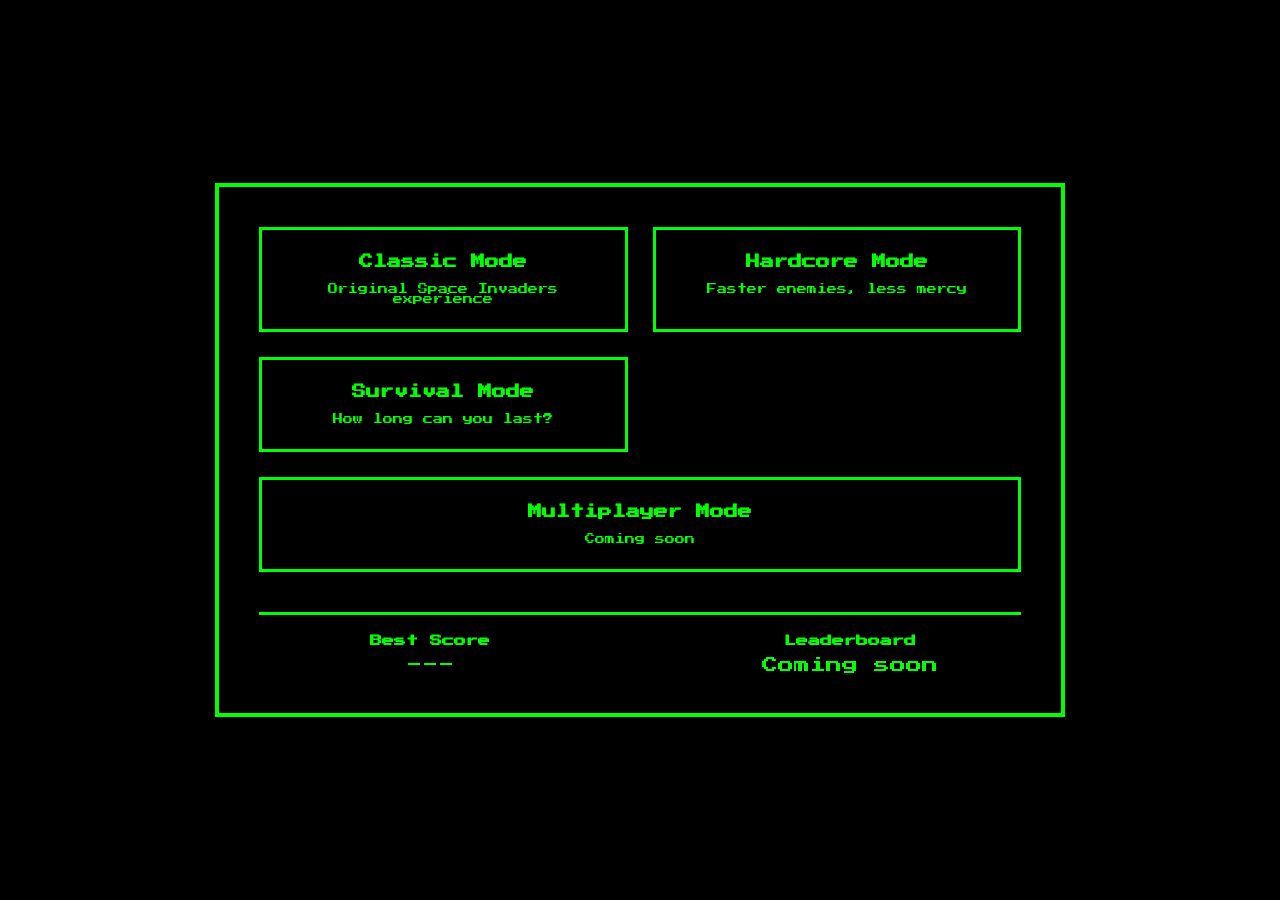
<file: index.html>
<!DOCTYPE html>
<html>
<head>
    <meta charset="UTF-8">
    <title>Space Invaders</title>
    <link rel="stylesheet" href="styles/style.css">
</head>
<body>

    <!-- Main container -->
    <div id="main-menu">

        <!-- Game modes -->
        <div id="game-modes">

            <a href="html/mode1.html" class="mode">
                <h2>Classic Mode</h2>
                <p>Original Space Invaders experience</p>
            </a>

            <a href="html/mode2.html" class="mode">
                <h2>Hardcore Mode</h2>
                <p>Faster enemies, less mercy</p>
            </a>

            <a href="html/mode3.html" class="mode">
                <h2>Survival Mode</h2>
                <p>How long can you last?</p>
            </a>

            <a href="mode4.html" class="mode">
                <h2>Multiplayer Mode</h2>
                <p>Coming soon</p>
            </a>

        </div>

        <!-- Bottom section -->
        <footer id="stats">
            <div id="best-score">
                <h3>Best Score</h3>
                <p>---</p>
            </div>

            <div id="leaderboard">
                <h3>Leaderboard</h3>
                <p>Coming soon</p>
            </div>
        </footer>

    </div>

</body>
</html>
</file>
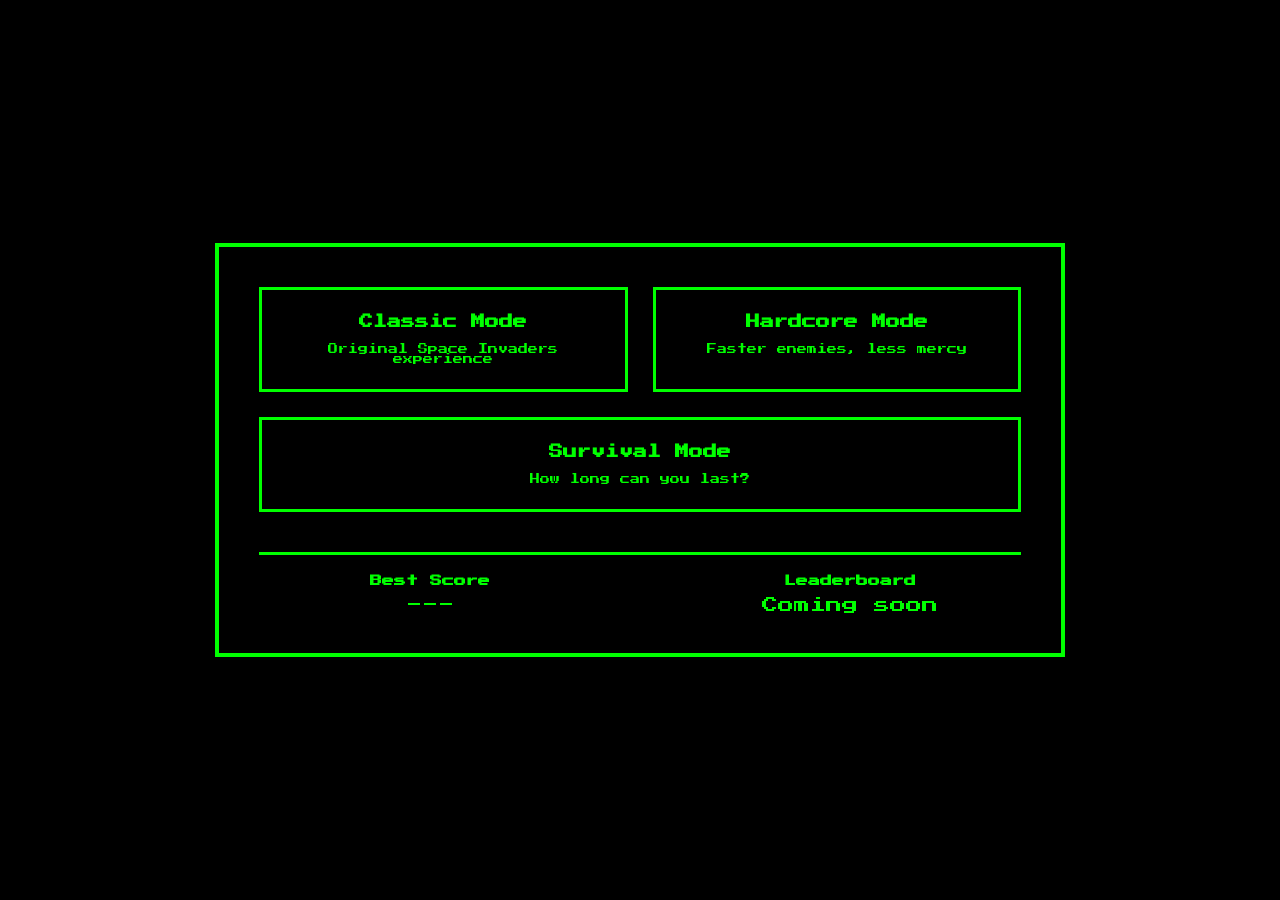
<file: Tweb.Lab.SpaceInvaders/index.html>
<!DOCTYPE html>
<html>
<head>
    <meta charset="UTF-8">
    <title>Space Invaders</title>
    <link rel="stylesheet" href="styles/style.css">
</head>
<body>

    <!-- Main container -->
    <div id="main-menu">

        <!-- Game modes -->
        <div id="game-modes">

            <a href="html/mode1.html" class="mode">
                <h2>Classic Mode</h2>
                <p>Original Space Invaders experience</p>
            </a>

            <a href="html/mode2.html" class="mode">
                <h2>Hardcore Mode</h2>
                <p>Faster enemies, less mercy</p>
            </a>

            <a href="html/mode3.html" class="mode">
                <h2>Survival Mode</h2>
                <p>How long can you last?</p>
            </a>

            

        </div>

        <!-- Bottom section -->
        <footer id="stats">
            <div id="best-score">
                <h3>Best Score</h3>
                <p>---</p>
            </div>

            <div id="leaderboard">
                <h3>Leaderboard</h3>
                <p>Coming soon</p>
            </div>
        </footer>

    </div>

</body>
</html>
</file>
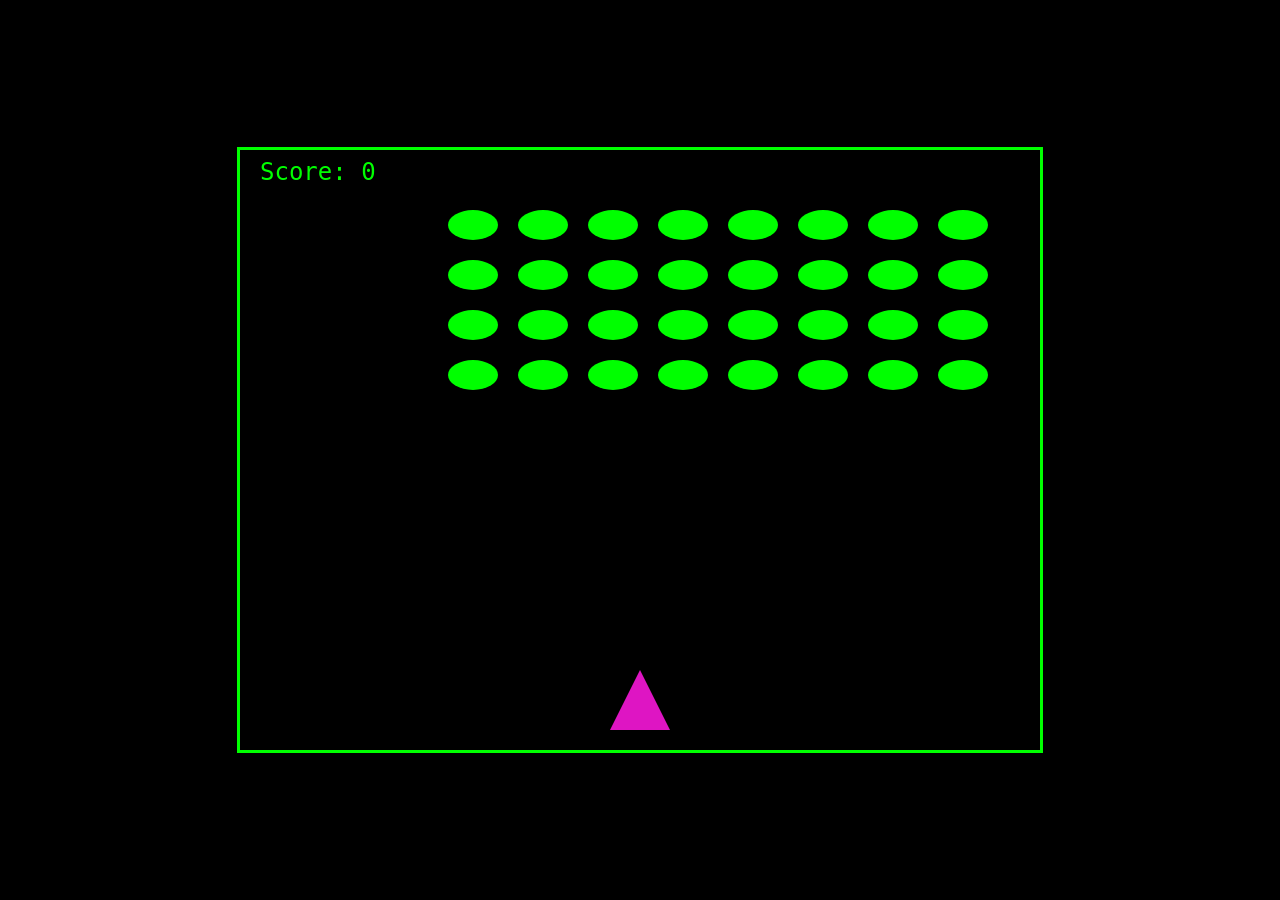
<file: Tweb.Lab.SpaceInvaders/html/mode1.html>
<!DOCTYPE html>
<html lang="en">
<head>
    <meta charset="UTF-8">
    <meta name="viewport" content="width=device-width, initial-scale=1.0">
    <title>Classic Mode</title>
    <link rel="stylesheet" href="../styles/mode1.css">
</head>
<body>
    <canvas id="gameCanvas" width="800" height="600"></canvas>

    <script src="../scripts/mode1.js"></script>
</body>
</html>
</file>
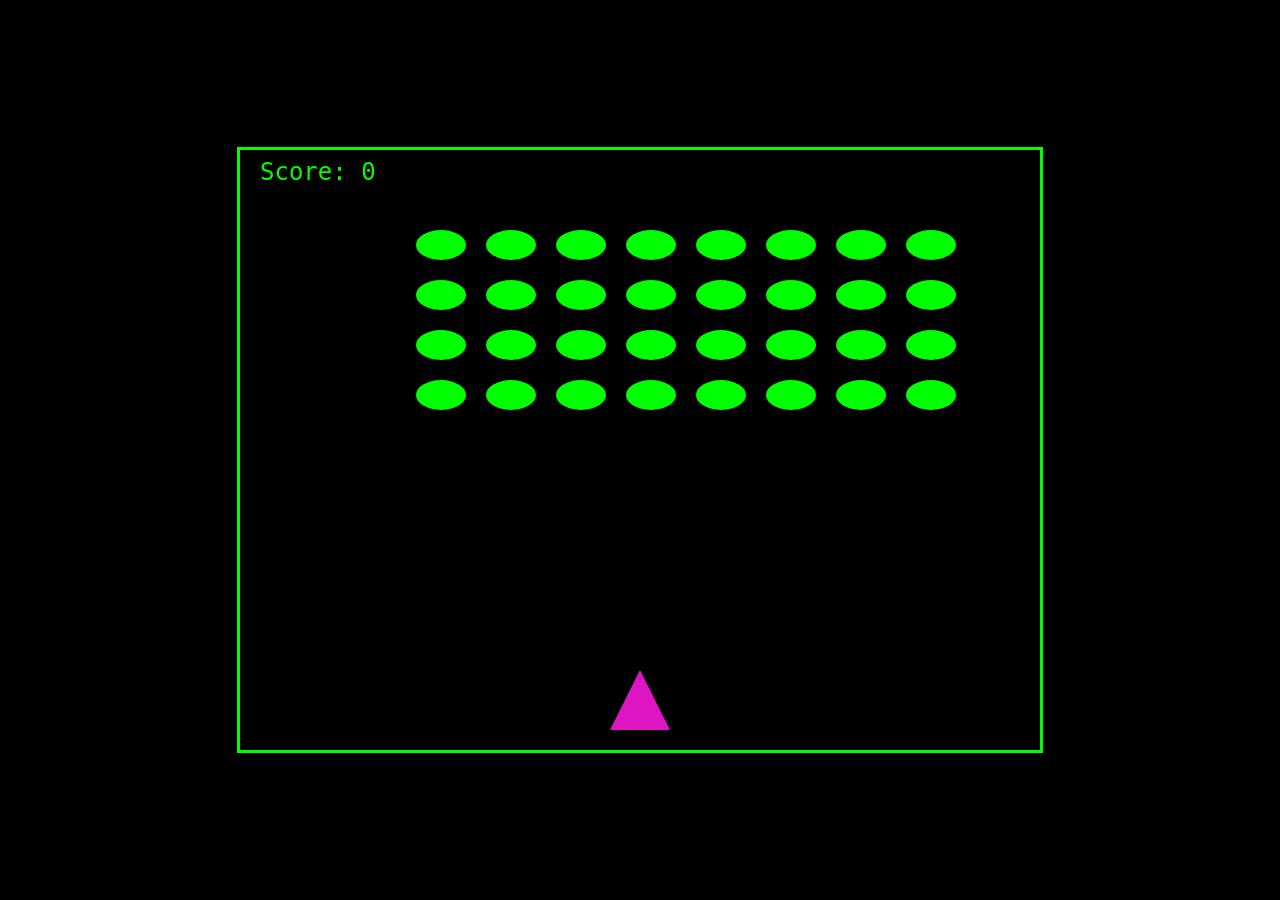
<file: Tweb.Lab.SpaceInvaders/html/mode2.html>
<!DOCTYPE html>
<html lang="en">
<head>
    <meta charset="UTF-8">
    <meta name="viewport" content="width=device-width, initial-scale=1.0">
    <title>Classic Mode</title>
    <link rel="stylesheet" href="../styles/mode2.css">
</head>
<body>
    <canvas id="gameCanvas" width="800" height="600"></canvas>

    <script src="../scripts/mode2.js"></script>
</body>
</html>
</file>
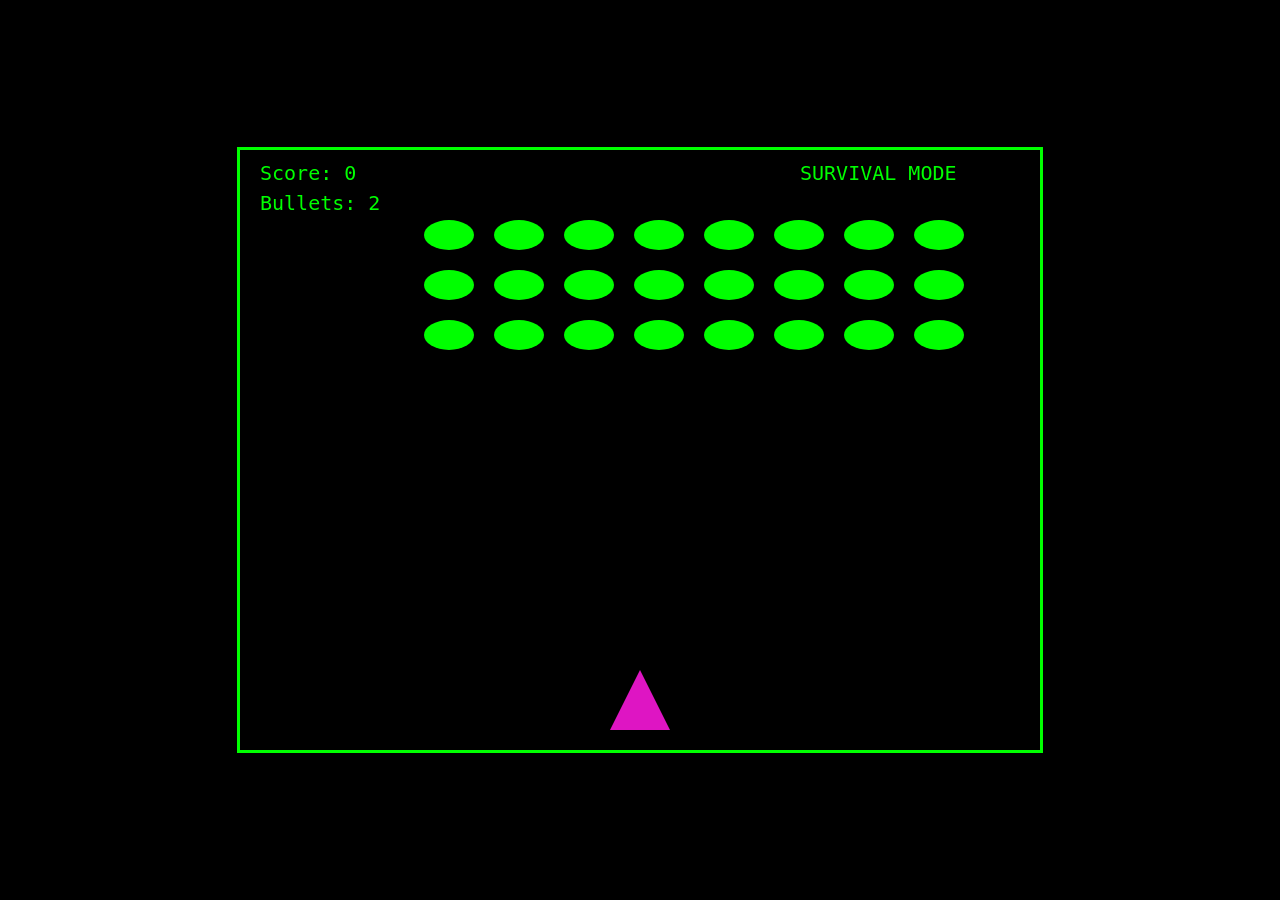
<file: Tweb.Lab.SpaceInvaders/html/mode3.html>
<!DOCTYPE html>
<html lang="en">
<head>
    <meta charset="UTF-8">
    <meta name="viewport" content="width=device-width, initial-scale=1.0">
    <title>Survival Mode</title>
    <link rel="stylesheet" href="../styles/mode3.css">
</head>
<body>
    <canvas id="gameCanvas" width="800" height="600"></canvas>

    <script src="../scripts/mode3.js"></script>
</body>
</html>
</file>
<file: styles/style.css>
/* Import pixel font */
@import url('https://fonts.googleapis.com/css2?family=Press+Start+2P&display=swap');

#auth input,
#auth button {
    font-family: 'Press Start 2P', monospace;
}

#auth {
    margin-bottom: 30px;
    text-align: center;
}

#auth input {
    background: black;
    border: 2px solid #00ff00;
    color: #00ff00;
    padding: 12px;
    margin: 5px;
    width: 180px;
    font-family: 'Press Start 2P', monospace;
    font-size: 10px;
    text-align: center;
}

/* placeholder color */
#auth input::placeholder {
    color: #00ff00;
    opacity: 0.6;
}

/* BUTTON */
#auth button {
    background: black;
    border: 2px solid #00ff00;
    color: #00ff00;
    padding: 12px 20px;
    font-family: 'Press Start 2P', monospace;
    font-size: 10px;
    cursor: pointer;
    margin-left: 10px;
}

/* HOVER EFFECT */
#auth button:hover {
    background: #00ff00;
    color: black;
}

/* FOCUS EFFECT */
#auth input:focus {
    outline: none;
    background: #001a00;
}

/* Reset */
* {
    margin: 0;
    padding: 0;
    box-sizing: border-box;
}

/* Body */
body {
    font-family: 'Press Start 2P', monospace;
    background: #000;
    color: #00ff00;
    height: 100vh;
    display: flex;
    justify-content: center;
    align-items: center;
}

/* Main container */
#main-menu {
    width: 850px;
    padding: 40px;
    border: 4px solid #00ff00;
}

/* Game modes grid */
#game-modes {
    display: grid;
    grid-template-columns: repeat(2, 1fr);
    gap: 25px;
    margin-bottom: 40px;
}

#game-modes a:last-child {
    grid-column: span 2;
}

/* Mode cards */
.mode {
    text-decoration: none;
    background: black;
    color: #00ff00;
    padding: 25px;
    border: 3px solid #00ff00;
    text-align: center;
    transition: 0.15s;
}

/* Blocky hover */
.mode:hover {
    background: #00ff00;
    color: black;
}

/* Titles */
.mode h2 {
    font-size: 14px;
    margin-bottom: 15px;
}

.mode p {
    font-size: 10px;
}

/* Footer */
#stats {
    display: flex;
    justify-content: space-between;
    border-top: 3px solid #00ff00;
    padding-top: 20px;
}

#best-score,
#leaderboard {
    width: 45%;
    text-align: center;
}

#stats h3 {
    font-size: 12px;
    margin-bottom: 10px;
}
</file>
<file: Tweb.Lab.SpaceInvaders/styles/style.css>
/* Import pixel font */
@import url('https://fonts.googleapis.com/css2?family=Press+Start+2P&display=swap');

/* Reset */
* {
    margin: 0;
    padding: 0;
    box-sizing: border-box;
}

/* Body */
body {
    font-family: 'Press Start 2P', monospace;
    background: #000;
    color: #00ff00;
    height: 100vh;
    display: flex;
    justify-content: center;
    align-items: center;
}

/* Main container */
#main-menu {
    width: 850px;
    padding: 40px;
    border: 4px solid #00ff00;
}

/* Game modes grid */
#game-modes {
    display: grid;
    grid-template-columns: repeat(2, 1fr);
    gap: 25px;
    margin-bottom: 40px;
}

#game-modes a:last-child {
    grid-column: span 2;
}

/* Mode cards */
.mode {
    text-decoration: none;
    background: black;
    color: #00ff00;
    padding: 25px;
    border: 3px solid #00ff00;
    text-align: center;
    transition: 0.15s;
}

/* Blocky hover */
.mode:hover {
    background: #00ff00;
    color: black;
}

/* Titles */
.mode h2 {
    font-size: 14px;
    margin-bottom: 15px;
}

.mode p {
    font-size: 10px;
}

/* Footer */
#stats {
    display: flex;
    justify-content: space-between;
    border-top: 3px solid #00ff00;
    padding-top: 20px;
}

#best-score,
#leaderboard {
    width: 45%;
    text-align: center;
}

#stats h3 {
    font-size: 12px;
    margin-bottom: 10px;
}
</file>
<file: Tweb.Lab.SpaceInvaders/styles/mode1.css>
body {
    margin: 0;
    background: black;
    display: flex;
    justify-content: center;
    align-items: center;
    height: 100vh;
    font-family: monospace;
}

canvas {
    border: 3px solid #00ff00;
    background: black;
}
</file>
<file: Tweb.Lab.SpaceInvaders/styles/mode2.css>
body {
    margin: 0;
    background: black;
    display: flex;
    justify-content: center;
    align-items: center;
    height: 100vh;
    font-family: monospace;
}

canvas {
    border: 3px solid #00ff00;
    background: black;
}
</file>
<file: Tweb.Lab.SpaceInvaders/styles/mode3.css>
body {
    margin: 0;
    background: black;
    display: flex;
    justify-content: center;
    align-items: center;
    height: 100vh;
}

canvas {
    background: black;
    border: 3px solid #00ff00;
}
</file>
